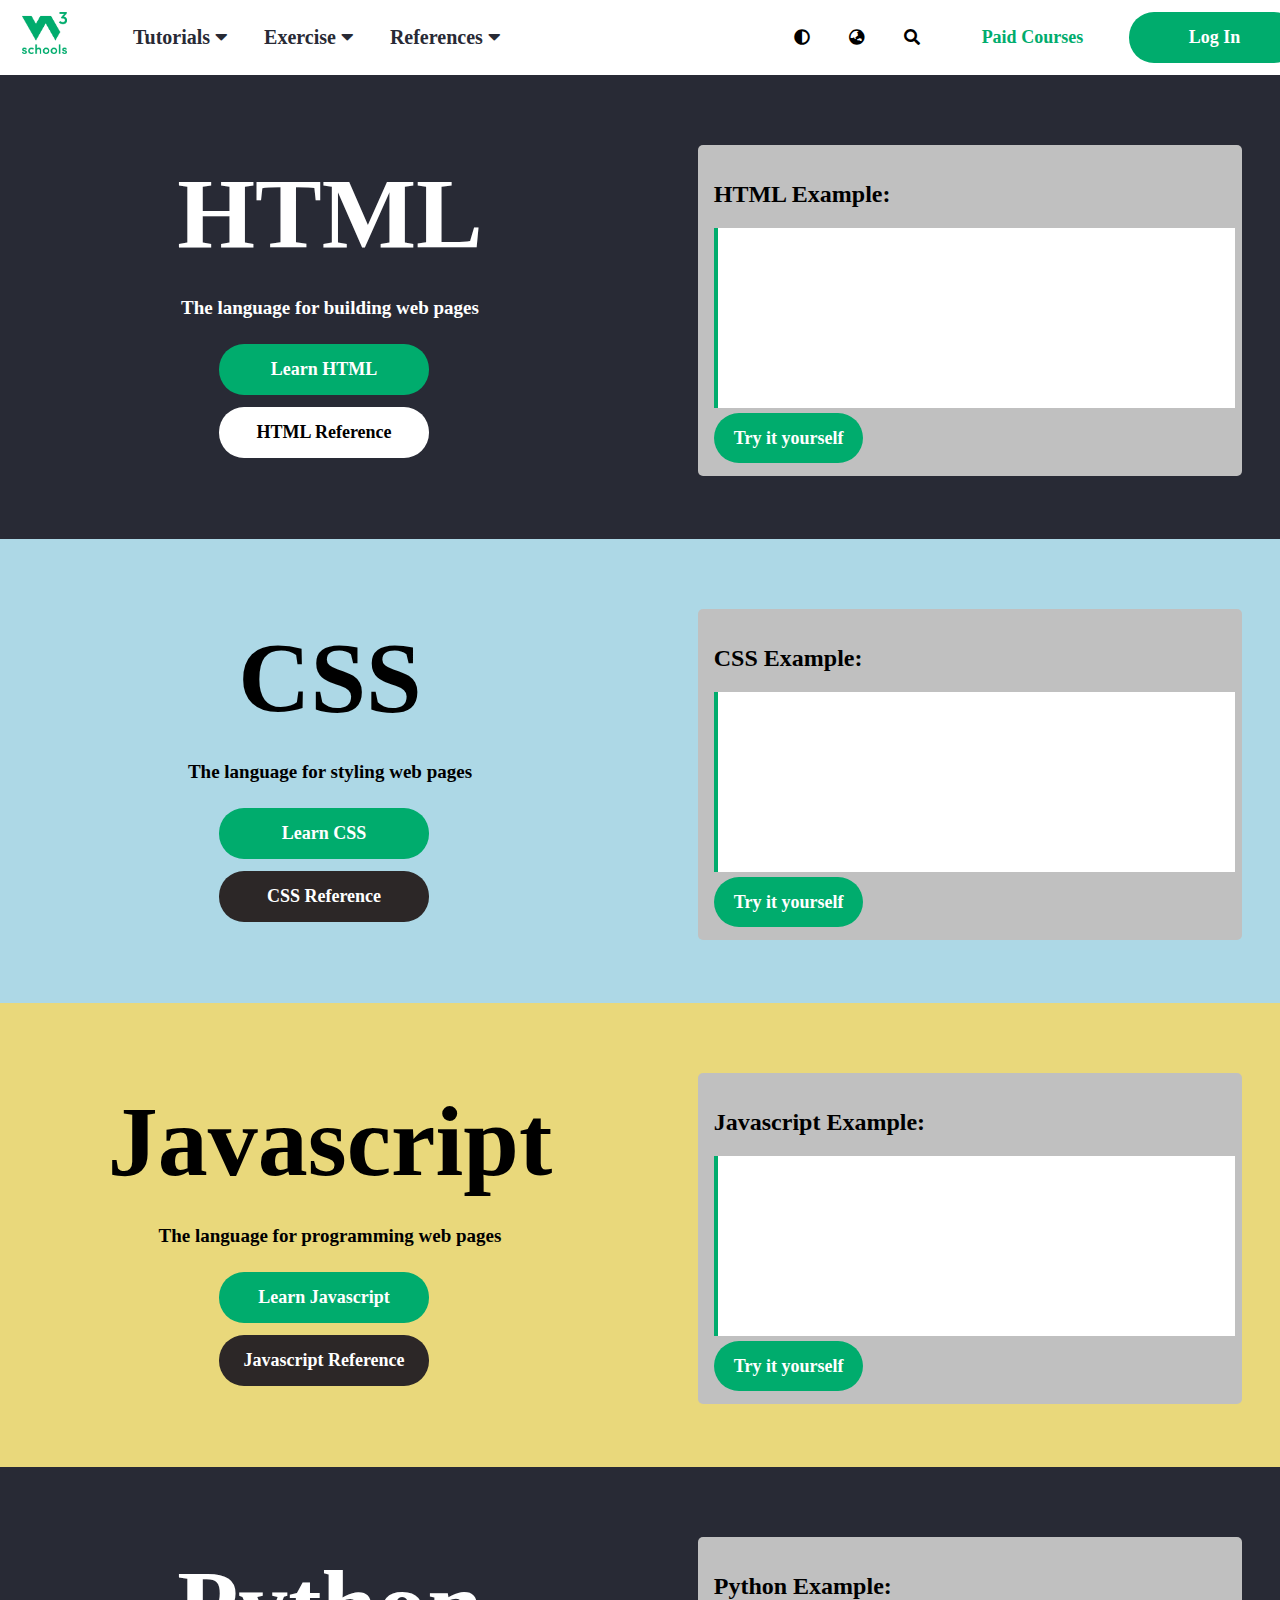
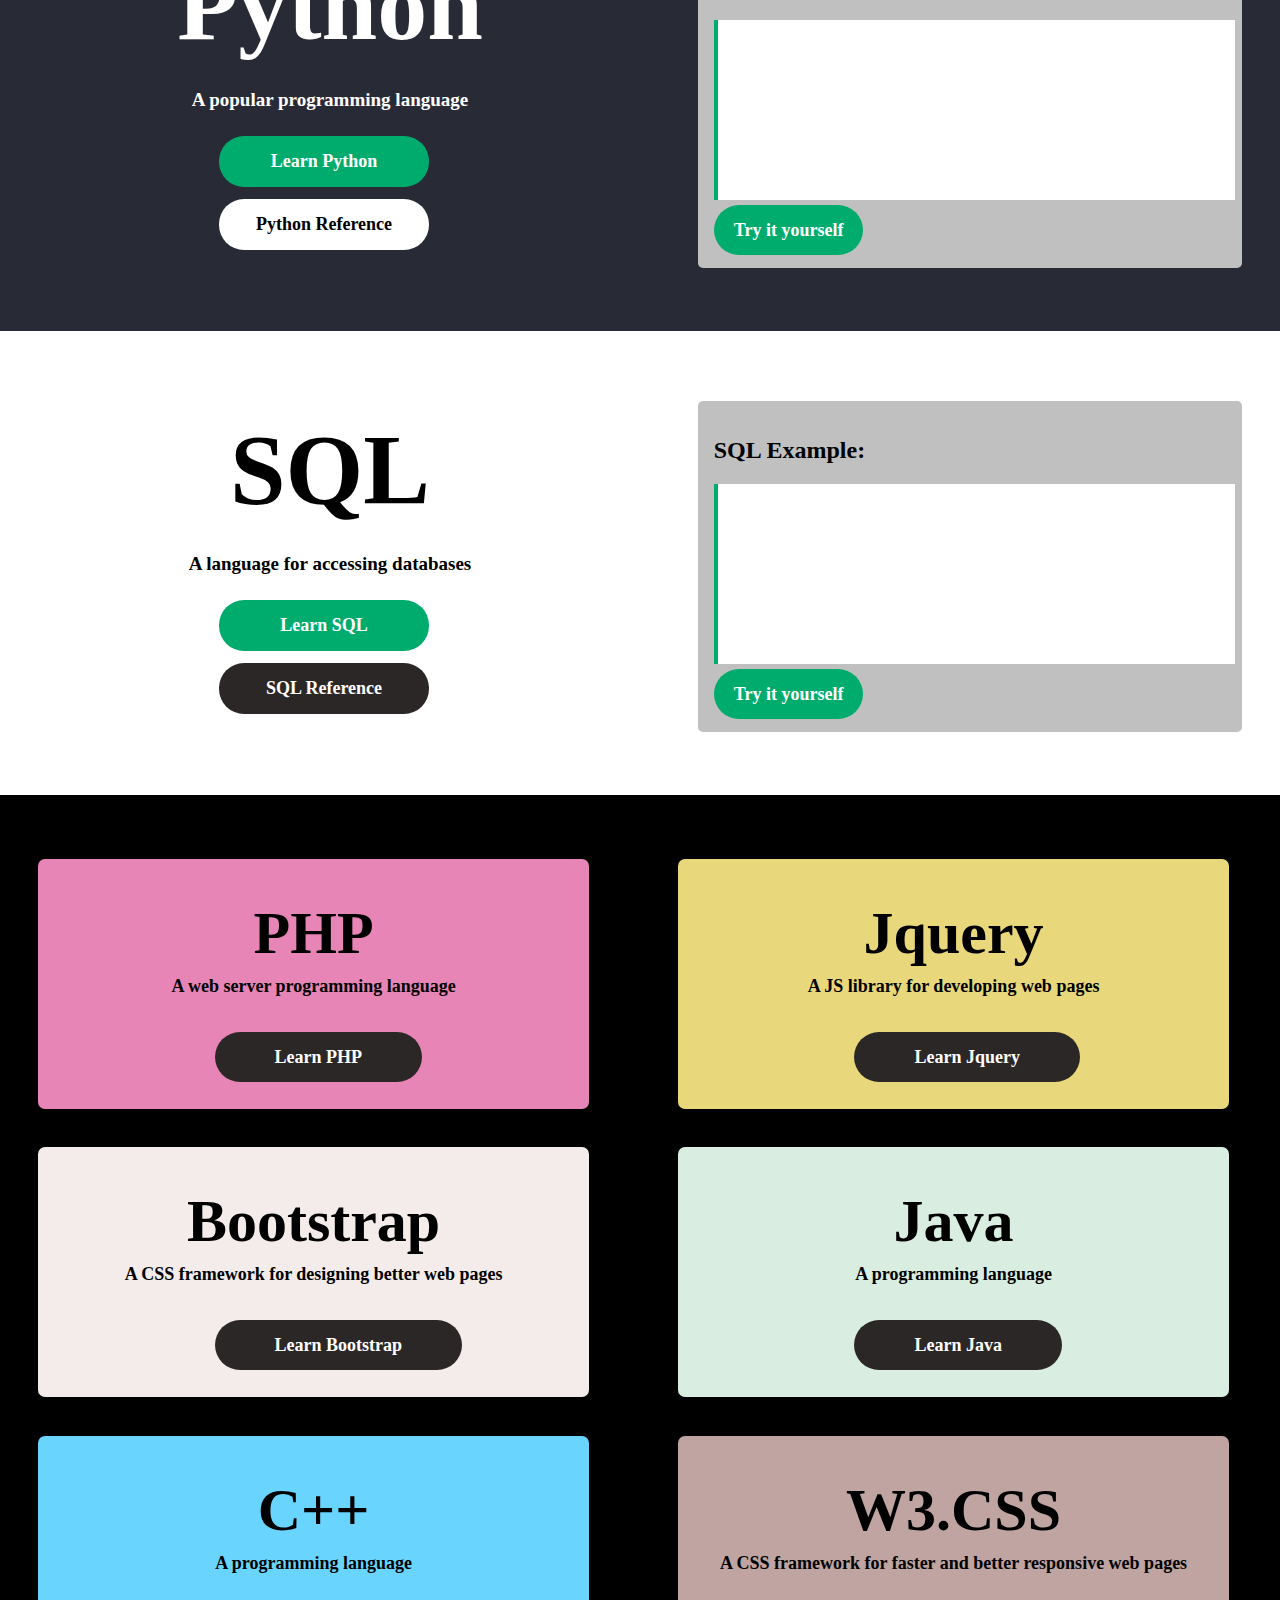
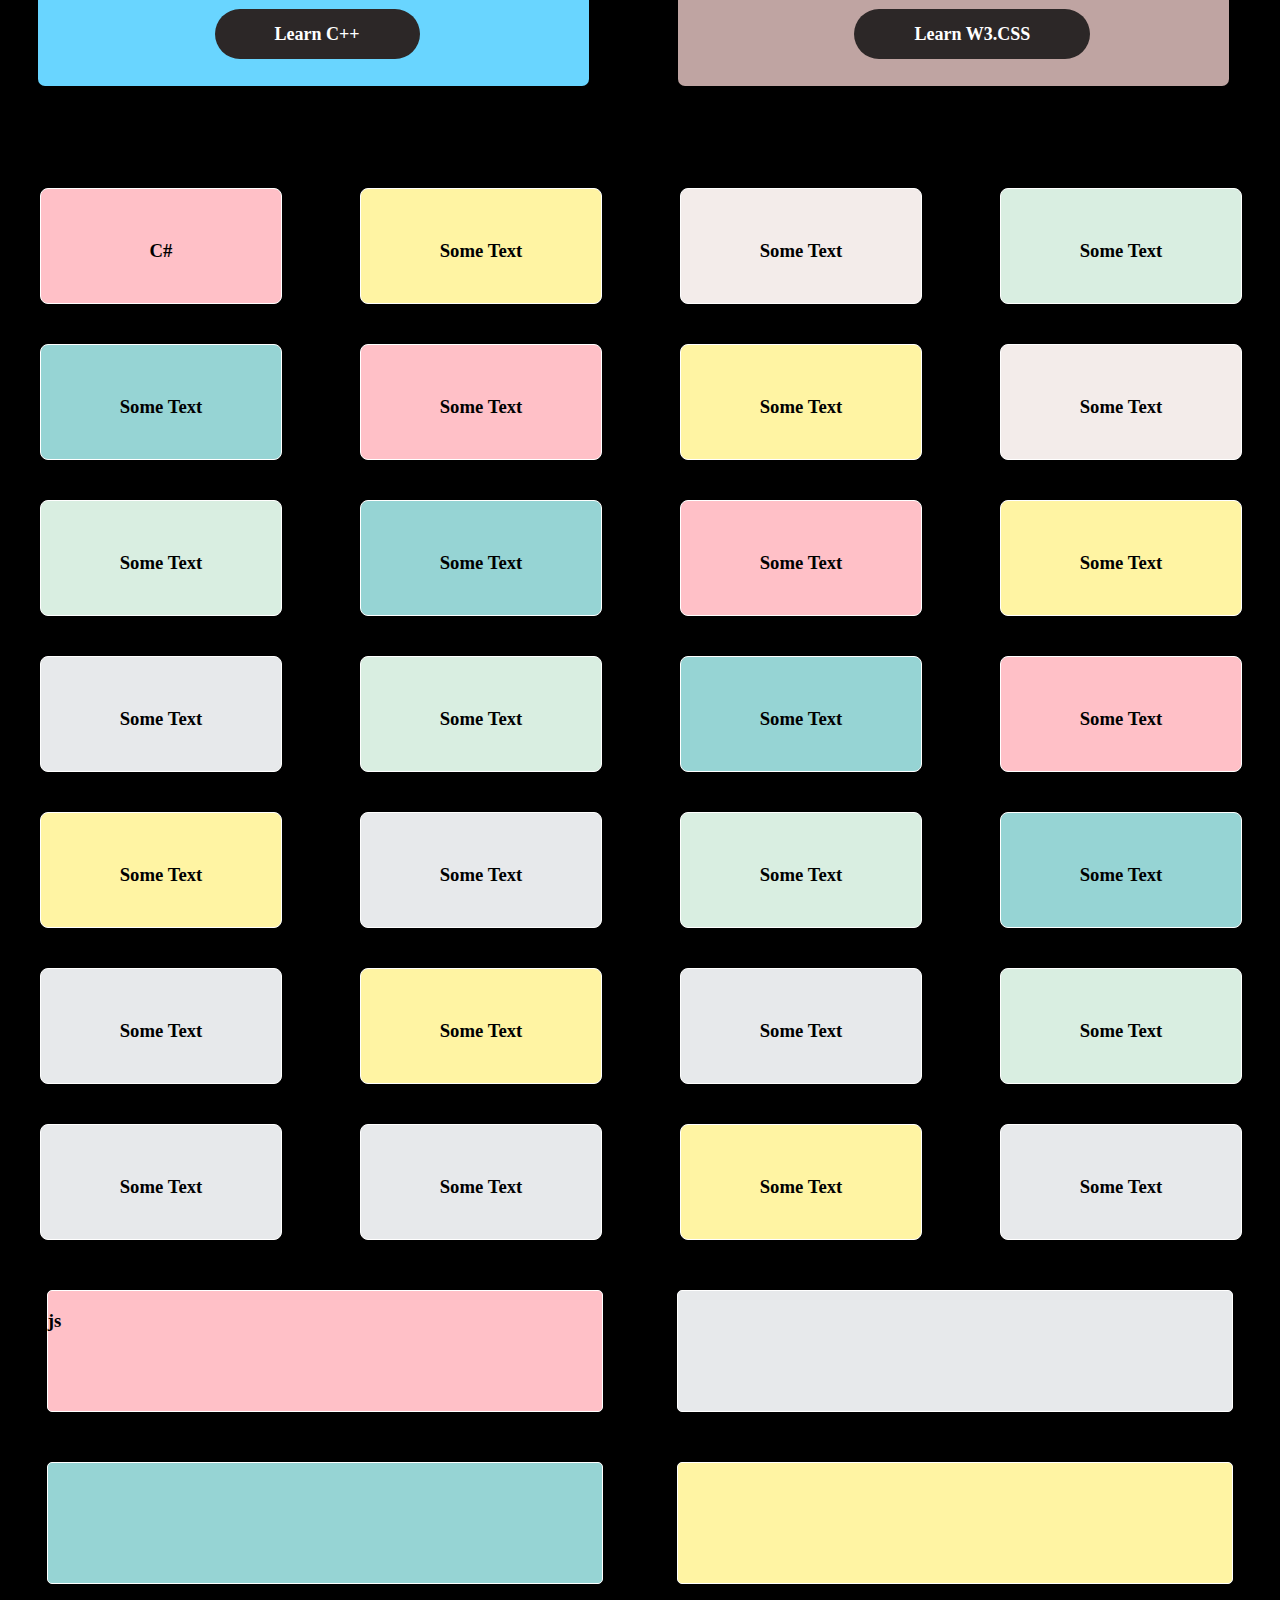
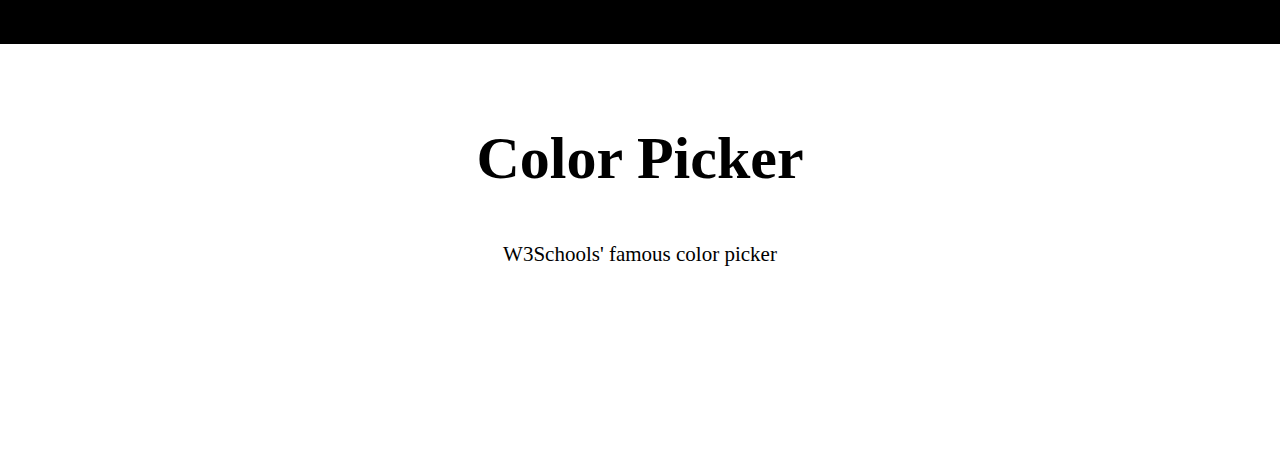
<file: IndeX.html>
<!DOCTYPE html>
<html>
    <head>
        <title>W3 Schools Online Web Tutorials</title>
        
        <link rel="stylesheet" type="text/css" href="assets/css/style1.css">
        <meta charset="utf-8">
        <link rel="stylesheet" type="text/css" href="assets/fontawesome/css/all.min.css">
    </head>
    <body>
        <header>
            <!-- left header-->
            <div class="left-header"> 
                <div class="image">
                <a href="#"><img src="assets/img/W3Schools_logo.png"></a>  
            </div>
             <!--left menu-->
            <div class="nav ">
                <ul>
                    <li class="nav-li dropdown"><a href="#">Tutorials <i class="fas fa-caret-down"></i></a>
                    
                        <div class="down-menu">
                            <h3>Tutorials</h3>
                            <div class="dropdown-menu">
                                    <div class="sections html">
                                        <h2 class="div-header">HTML and CSS</h2>
                                        <div class="menu"> 
                                            <ul>
                                                <li><a href="#" class="links">Learn HTML</a></li>
                                                <li><a href="#" class="links">Learn CSS</a></li>
                                                <li><a href="#" class="links">Learn Bootstrap</a></li>
                                                <li><a href="#" class="links">Learn W3.css</a></li>
                                                <li><a href="#" class="links">Learn Colors</a></li>
                                                <li><a href="#" class="links">Learn Icons</a></li>
                                                <li><a href="#" class="links">Learn Graphics</a></li>
                                                <li><a href="#" class="links">Learn SVG</a></li>
                                                <li><a href="#" class="links">Learn Canvas</a></li>
                                                <li><a href="#" class="links">Learn How To</a></li>
                                                <li><a href="#" class="links">Learn SAss</a></li>
                                            </ul>
                                        </div> 
                                    </div>
                                    <div class="sections css">
                                        <h2 class="div-header">Javascript</h2>
                                        <div class="menu"> 
                                            <ul>
                                                <li><a href="#" class="links">Learn Javascript</a></li>
                                                <li><a href="#" class="links">Learn Jquery</a></li>
                                                <li><a href="#" class="links">Learn React</a></li>
                                                <li><a href="#" class="links">Learn Angular.js</a></li>
                                                <li><a href="#" class="links">Learn JSON</a></li>
                                                <li><a href="#" class="links">Learn AJAX</a></li>
                                                <li><a href="#" class="links">Learn AppML</a></li>
                                                <li><a href="#" class="links">Learn W3.js</a></li>
                                                
                                            </ul>
                                        </div>
                                        
                                        
                                    </div>
                                    <div class="sections php">
                                        <h2 class="div-header">Server Side</h2>
                                        <div class="menu"> 
                                            <ul>
                                                <li><a href="#" class="links">Learn SQL</a></li>
                                                <li><a href="#" class="links">Learn Mysql</a></li>
                                                <li><a href="#" class="links">Learn PHP</a></li>
                                                <li><a href="#" class="links">Learn ASP</a></li>
                                                <li><a href="#" class="links">Learn Node.js</a></li>
                                                <li><a href="#" class="links">Learn Raspberry pi</a></li>
                                                <li><a href="#" class="links">Learn Git</a></li>
                                                
                                            </ul>
                                        </div>
                                        
                                        
                                    </div>
                                    <div class="sections jquery">
                                        <h2 class="div-header">Artificial Intelligent</h2>
                                        <div class="menu"> 
                                            <ul>
                                                <li><a href="#" class="links">Learn AI</a></li>
                                                <li><a href="#" class="links">Learn Machine Learning</a></li>
                                                <li><a href="#" class="links">Learn Data Science</a></li>
                                                <li><a href="#" class="links">Learn NumPy</a></li>
                                                <li><a href="#" class="links">Learn Pandas</a></li>
                                                <li><a href="#" class="links">Learn SciPy</a></li>
                                                <li><a href="#" class="links">Learn Statistics</a></li>
                                               
                                            </ul>
                                        </div>
                                        
                                        
                                    </div>
                                    <div class="sections js">
                                        <h2 class="div-header">Programming</h2>
                                        <div class="menu"> 
                                            <ul>
                                                <li><a href="#" class="links">Learn Python</a></li>
                                                <li><a href="#" class="links">Learn Java</a></li>
                                                <li><a href="#" class="links">Learn HTML</a></li>
                                                <li><a href="#" class="links">Learn HTML</a></li>
                                                <li><a href="#" class="links">Learn HTML</a></li>
                                                <li><a href="#" class="links">Learn HTML</a></li>
                                                
                                            </ul>
                                        </div>
                                        
                                        
                                    </div>
                                    <div class="sections bts">
                                        <h2 class="div-header">Web Building</h2>
                                        <div class="menu"> 
                                            <ul>
                                                <li><a href="#" class="links">Web Templates</a></li>
                                                <li><a href="#" class="links">Web Statistics</a></li>
                                                <li><a href="#" class="links">Web Certificates</a></li>
                                                <li><a href="#" class="links">Learn HTML</a></li>
                                                <li><a href="#" class="links">Learn HTML</a></li>
                                                <li><a href="#" class="links">Learn HTML</a></li>
                                                <li><a href="#" class="links">Learn HTML</a></li>
                                                <li><a href="#" class="links">Learn HTML</a></li>
                                                <li><a href="#" class="links">Learn HTML</a></li>
                                               
                                            </ul>
                                        </div>
                                        
                                        
                                    </div>
                                    <div class="sections asp">
                                        <h2 class="div-header">XML Tutorials </h2>
                                        <div class="menu"> 
                                            <ul>
                                                <li><a href="#" class="links">Learn XML</a></li>
                                                <li><a href="#" class="links">Learn XML AJAX</a></li>
                                                <li><a href="#" class="links">Learn XML DOM</a></li>
                                                <li><a href="#" class="links">Learn HTML</a></li>
                                                <li><a href="#" class="links">Learn HTML</a></li>
                                                <li><a href="#" class="links">Learn HTML</a></li>
                                                <li><a href="#" class="links">Learn HTML</a></li>
                                                <li><a href="#" class="links">Learn HTML</a></li>
                                                
                                            </ul>
                                        </div>
                                        
                                        
                                    </div>
                            </div>   
                            
                            </div>
                    
                    
                    </li>

                   
                        <li class="nav-li"><a >Exercise <i class="fas fa-caret-down"></i></a></li>
                    <li class="nav-li"><a >References <i class="fas fa-caret-down"></i></a></li>
                </ul>
                    </div>
                    
            </div>
        </div>
            <!--Right Header-->
            <div class="right-header">
<div class="icons">
    <ul>
        <li><a href=""><i class="fas fa-adjust"></i></a></li>
        <li><a href=""><i class="fas fa-globe-asia"></i></a></li>
        <li><a href=""><i class="fas fa-search"></i></a></li>
    </ul>
</div>
<div class="header-btn">
<a href="" class="default-btn light-btn">Paid Courses</a>
<a href="#" class="default-btn last-btn ">Log In</a>
</div>
            </div>
        </header>
        <!--header end-->
        <main> 
            <section class="main-section">
<div class="left-box">
<h2>HTML</h2>
<h4>The language for building web pages</h4>
<a class="default-btn last-btn">Learn HTML</a>
<a class="default-btn light-btn ">HTML Reference</a>
</div>
<div class="right-box">
    <div class="right-inner">
        <h2>HTML Example:</h2>
        <div class="code-block">
            
        </div>
        <a href="#" class="default-btn last-btn ">Try it yourself</a>
    </div>

</div>
        </section>
        <!--html section end-->

        <!--Css section start-->
        <section class="main-section css-sec">
            <div class="left-box">
            <h2>CSS</h2>
            <h4>The language for styling web pages</h4>
            <a class="default-btn last-btn">Learn CSS</a>
            <a class="default-btn light-btn ">CSS Reference</a>
            </div>
            <div class="right-box">
                <div class="right-inner">
                    <h2>CSS Example:</h2>
                    <div class="code-block">
                    
                    </div>
                    <a href="#" class="default-btn last-btn ">Try it yourself</a>
                </div>
            
            </div>
                    </section>
                    <!--css section end-->

                    <!--Javascript section start-->

                    <section class="main-section css-sec js-sec">
                        <div class="left-box">
                        <h2>Javascript</h2>
                        <h4>The language for programming web pages</h4>
                        <a class="default-btn last-btn">Learn Javascript</a>
                        <a class="default-btn light-btn ">Javascript Reference</a>
                        </div>
                        <div class="right-box">
                            <div class="right-inner">
                                <h2>Javascript Example:</h2>
                                <div class="code-block">
                                
                                </div>
                                <a href="#" class="default-btn last-btn ">Try it yourself</a>
                            </div>
                        
                        </div>
                                </section>
<!--javascript section end-->
<!--python section start-->
                                <section class="main-section">
                                    <div class="left-box">
                                    <h2>Python</h2>
                                    <h4>A popular programming language</h4>
                                    <a class="default-btn last-btn">Learn Python</a>
                                    <a class="default-btn light-btn ">Python Reference</a>
                                    </div>
                                    <div class="right-box">
                                        <div class="right-inner">
                                            <h2>Python Example:</h2>
                                            <div class="code-block">
                                            
                                            </div>
                                            <a href="#" class="default-btn last-btn ">Try it yourself</a>
                                        </div>
                                    
                                    </div>
                                            </section>
<!---->
                                            <section class="main-section css-sec sql-sec">
                                                <div class="left-box">
                                                <h2>SQL</h2>
                                                <h4>A language for accessing databases</h4>
                                                <a class="default-btn last-btn">Learn SQL</a>
                                                <a class="default-btn light-btn ">SQL Reference</a>
                                                </div>
                                                <div class="right-box">
                                                    <div class="right-inner">
                                                        <h2>SQL Example:</h2>
                                                        <div class="code-block">
                                                        
                                                        </div>
                                                        <a href="#" class="default-btn last-btn ">Try it yourself</a>
                                                    </div>
                                                
                                                </div>
                                                        </section>
            
    </main>
      <!--main section end-->  
      <!--section two-->
          <div class="section-two">
                 <div class="sec-inner sec-first">
    <h2>PHP</h2>
    <h4>A web server programming language</h4>
    <a href="" class="buttons">Learn PHP</a>
                </div>
<div class="sec-inner sec-second">
    <h2>Jquery</h2>
    <h4>A JS library for developing web pages</h4>
    <a href="" class="buttons">Learn Jquery</a>
</div>
<div class="sec-inner sec-third">
    <h2>Bootstrap</h2>
    <h4>A CSS framework for designing better web pages</h4>
    <a href="" class="buttons">Learn Bootstrap</a>
</div>
<div class="sec-inner sec-fourth">
    <h2>Java</h2>
    <h4>A programming language</h4>
    <a href="" class="buttons">Learn Java</a>
</div>
<div class="sec-inner sec-fifth">
    <h2>C++</h2>
    <h4>A programming language</h4>
    <a href="" class="buttons">Learn C++</a>
</div>
<div class="sec-inner sec-sixth">
    <h2>W3.CSS</h2>
    <h4>A CSS framework for faster and better responsive web pages</h4>
    <a href="" class="buttons">Learn W3.CSS</a>
</div>
      </div>
      <div class="grid-container">
<div class="Small-box pink">
<h3>C#</h3>
</div>
<div class="Small-box yellow">
    <h3>Some Text</h3>
    </div>
    <div class="Small-box kotlin">
        <h3>Some Text</h3>
        </div>
        <div class="Small-box mysql">
            <h3>Some Text</h3>
            </div>
            <div class="Small-box tourquis">
                <h3>Some Text</h3>
                </div>
                <div class="Small-box ">
                    <h3>Some Text</h3>
                    </div>
                    <div class="Small-box yellow">
                        <h3>Some Text</h3>
                        </div>
                        <div class="Small-box kotlin ">
                            <h3>Some Text</h3>
                            </div>
                            <div class="Small-box light-grn">
                                <h3>Some Text</h3>
                                </div>
                                <div class="Small-box tourquis">
                                    <h3>Some Text</h3>
                                    </div>
                                    <div class="Small-box pink">
                                        <h3>Some Text</h3>
                                        </div>
                                        <div class="Small-box  yellow">
                                            <h3>Some Text</h3>
                                            </div>
                                            <div class="Small-box grey">
                                                <h3>Some Text</h3>
                                                </div>
                                                <div class="Small-box light-grn">
                                                    <h3>Some Text</h3>
                                                    </div>
                                                    <div class="Small-box tourquis">
                                                        <h3>Some Text</h3>
                                                        </div>
                                                        <div class="Small-box pink">
                                                            <h3>Some Text</h3>
                                                            </div>
                                                            <div class="Small-box yellow">
                                                                <h3>Some Text</h3>
                                                                </div>
                                                                <div class="Small-box grey">
                                                                    <h3>Some Text</h3>
                                                                    </div>
                                                                    <div class="Small-box light-grn">
                                                                        <h3>Some Text</h3>
                                                                        </div>
                                                                        <div class="Small-box tourquis">
                                                                            <h3>Some Text</h3>
                                                                            </div>
                                         <div class="Small-box grey">
                         <h3>Some Text</h3>
                         </div>
                                                                                <div class="Small-box yellow">
                                                                                    <h3>Some Text</h3>
                                                                                    </div>
                                                                                    <div class="Small-box grey">
                                                                                        <h3>Some Text</h3>
                                                                                        </div>
                                                                                        <div class="Small-box mysql">
                                                                                            <h3>Some Text</h3>
                                                                                            </div>
                                                     <div class="Small-box grey">
                                                    <h3>Some Text</h3>
                                          </div>
                                                                     <div class="Small-box grey">
                                                      <h3>Some Text</h3>
                                            </div>
                                      <div class="Small-box yellow">
                      <h3>Some Text</h3>
                                     </div>
                                     <div class="Small-box grey">
                                        <h3>Some Text</h3>
                                                       </div>
      </div>

      <div class="flex-box">
          <div class="medium-box pink">
              <h3>js</h3>
          </div>
          <div class="medium-box grey">
            <h3></h3>
        </div>
        <div class="medium-box tourquis">
            <h3></h3>
        </div>
        <div class="medium-box yellow">
            <h3></h3>
        </div>
      </div>
      <div class="color-picker">
          <h4>Color Picker</h4>
          <h6>W3Schools' famous color picker </h6>
      </div>
    </body>
</html>
</file>
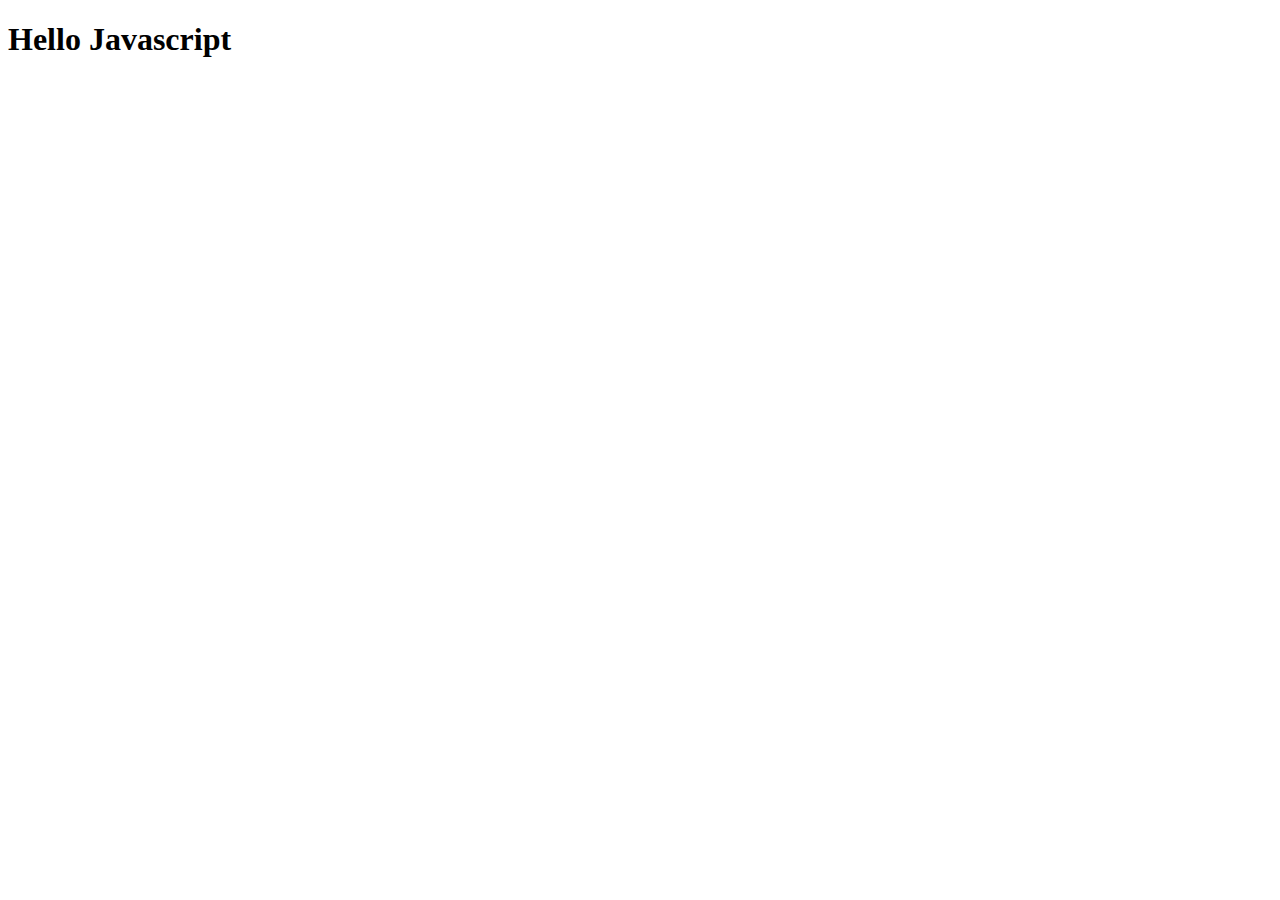
<file: assets/css/new.html>
<!DOCTYPE html>
<html>
    <head>
        <title></title>
    </head>
    <body>
        <h1>Hello Javascript</h1>
        
        <script type="text/javascript">
      
         document.getElementById('d').innerHTML = 'Hello Faria';
        </script>
        <h2 id="d"> 
           
        </h2>
    </body>
</html>
</file>
<file: assets/css/style1.css>
@font-face {
    font-family: 'Source Sans Pro';
    font-style: normal;
    font-weight: 700;
    src: url('../fonts/source-sans-pro-v14-latin-700.eot');
    /* IE9 Compat Modes */
    src: url('../fonts/source-sans-pro-v14-latin-700.eot?#iefix') format('embedded-opentype'),
        /* IE6-IE8 */
        url('../fonts/source-sans-pro-v14-latin-700.woff2') format('woff2'),
        /* Super Modern Browsers */
        url('../fonts/source-sans-pro-v14-latin-700.woff') format('woff'),
        /* Modern Browsers */
        url('../fonts/source-sans-pro-v14-latin-700.ttf') format('truetype'),
        /* Safari, Android, iOS */
        url('../fonts/source-sans-pro-v14-latin-700.svg#SourceSansPro') format('svg');
    /* Legacy iOS */
    font-display: swap;
}
body{
    margin: 0px;

}

header
{
    background-color: white;
    display: flex;
    height: 75px;
    justify-content: space-between;
    align-items: center;
    padding-left: 12px;
    padding-right: 16px;
}
.left-header
{
    display: inline-flex;
}
.image a
{
    display: inline-flex; padding: 30px 10px;
   
}
.image a img
{
   
    max-width: 45px;
}

.nav{
    display: inline-block;
}
.nav-li{
    display:inline-flex;
  
}
.nav ul
{
    display:block;
     list-style-type: none;
}
.nav ul li a {
    padding: 28px 16px;
    font-size: 20px;
    font-weight: 600;
    text-decoration: none;
    color: #282A35;
}

.nav ul li a:hover
{
    color: white; 
    background-color: #1db97d;
}
/*dropdown content style*/
body{margin: 0px 0px;}
.div-header{
    font-size: 22px;
    color: #FFF4A3;
    display: block;
}
 .menu ul{
    list-style-type: none;
    margin-left: 0px;
    padding: 0px 0px 0px 0px;
   
}

 .menu ul li a{
    text-decoration: none;
    display:block; 
    font-size: 20px;
    font-weight: 600;
    padding: 7px 3px;
    color:white;
}
.links{
    display: inline-block;
}
.links:hover{
    color:black !important;
    background-color: rgb(228, 222, 222) !important;}
.down-menu h3{
    color: #FFF4A3;
    font-size: 35px;
    position: absolute;
    margin: 60px 900px 30px 150px;
    display: block;
}
.sections{

    margin-top: 150px;
    margin-bottom: 0px;

   
}
/*using grid*/
.dropdown-menu{
    height: 100%;
    background-color: black;
    margin: 0px 0px;
    display: grid;
    grid-gap: 10px;
    grid-template-columns: auto auto auto auto;
    grid-template-rows: repeat(3,350px);
    width: 100%;

}

.html{
    grid-column-start:1;
    margin-left: 150px;
}

.php{
    
}
.js{
    grid-column-start: 2;
    grid-row-start: 2;

}
.jquery{
    
}
.bts{
    grid-row-start: 2;
    
    grid-column-start:3 ;
    
    
}
.asp{
    grid-row-start: 2;
    grid-column-start: 4;
    
}
/*dropdown content style ending*/

.down-menu{
    display: none;
    position: absolute;
    left: 0px;
    top: 75px;
  width: 100%;
  height: 900px;
  width: 100%;
}

.dropdown:hover .down-menu{ 
              display: block;
              margin: 0%;
              width: 100%;
              position: absolute;
}


.right-header
{
    display: flex;
    position: absolute;
    left: 58%;
   
}
.icons ul
{
   display: flex;
    list-style: none; 
    justify-content: space-between;
   
}
.icons ul li a
{
    
    margin-right: 15px;
    text-decoration: none;
   display: block; 
   padding: 8px 12px;
color: black;
}
.icons ul li a:hover 
{
    color:#00ac6d;
    background-color: white;
}
.header-btn{
    align-items: center;
    display: flex;
    justify-content: space-around;
}
.header-btn a {
    width: 130px;
}

.header-btn a:last-child {
    margin-right: 0px;
}
.default-btn{
    padding: 15px 20px;
    color: #00ac6d;
    text-decoration: none;
    text-align: center;
    font-weight: 800;
    font-size: 18px;
    width: 130px;
    border-radius: 25px; margin-right: 12px;
   }
  .light-btn:hover{
    background-color:#00ac6d;
    color:white;
    
 }
 .last-btn{
     color: white;
     background-color: #00ac6d;
     
 }
 .last-btn:hover{
    background-color:#28c086;
    color:white;
 }
 .main-section{
     background-color:#282A35;
     height: 400px;
     padding: 32px 0px;
     justify-content: space-between;
     color: white;
     display: flex;
 }
 .left-box{

display: flex;
flex-direction: column;
justify-content: center;
text-align: center;
align-items: center;
padding: 3%;
width: 50%;

 }
 .left-box h2{
    font-size: 100px;
    line-height: normal;
    font-weight: 700;
    color: white;
    line-height: normal;
    margin: 0;
    
}
.left-box h4{
    font-size: 19px;
    font-weight: 600;
    margin-top: 10.2px 0;
    color: white;
}
.left-box a{
    
    width: 170px;
    }
.left-box a:last-child {
    color: black;
    margin-top: 12px;
    background-color: white;
}
.left-box a:last-child:hover{
    background-color:#28c086;
    color:white;
}
.right-box{
    width: 50%;
    padding: 3% ;
    box-sizing: border-box;
    margin-right: 30px;
   
}
.right-inner{
    background-color: silver;
    height: 300px;
    width: 100%;
    padding: 3%;
border-radius: 5px;
}
.right-inner h2
{
    color: black;
}
.right-inner a{
    width: 170px;
}
.code-block{
    height: 150px;
    width: 95%;
    padding: 15px;
    background-color: white;
    border-left: solid 4px #00ac6d;
    margin-bottom: 20px;
   
}
.css-sec{
    background-color: lightblue;
}
.css-sec h2 {
color: black;
}
.css-sec h4{
    color: black;
}
.css-sec .left-box a:last-child{
    color: white;
    background-color: rgb(44, 39, 39);
}
.css-sec .left-box a:last-child:hover{
    background-color: black;
}
.js-sec{
    background-color: rgb(233, 216, 123);
}
.sql-sec{background-color: white;}
.section-two{
margin: 0px;

background-color: black;
padding: 64px 0px 64px 0px;
display:inline-flex;
flex-wrap: wrap;
box-sizing: border-box;

}
.sec-inner{
    height: 250px;
    width: 43%;
    justify-content: space-between;
    align-items: center;
      margin-left: 3%;   
      margin-right: 4%;
      margin-bottom: 3%;
      border-radius: 7px;   
}
.sec-inner h2{
    font-size: 60px;
    font-weight: 800;
    margin-top: 40px;
    text-align: center;
    margin-bottom: 0%;
}
.sec-inner h4{
    font-size: 18px;
    font-weight: 800;
    margin-top:8px;
    text-align: center;
    margin-bottom: 50px;
}
.sec-inner a{
    text-decoration: none;
    width: 180px;
    color: white;
    background-color: rgb(44, 39, 39);
    padding: 15px 60px;
    text-align: center;
    border-radius: 25px;
    margin-left: 32%;
    font-size: 18px;
    font-weight: 600;
}
.sec-inner a:hover{
    background-color: black;
}
.sec-first{
    background-color: rgb(231, 133, 182);
}
.sec-second{
    background-color: rgb(233, 216, 123);
}
.sec-third{
    background-color: #F3ECEA;
}
.sec-fourth{
    background-color: #D9EEE1;
}
.sec-fifth{
    background-color: rgb(105, 213, 255);
}
.sec-sixth{
    background-color: rgba(245, 210, 207, 0.781);
}



.grid-container{
    margin-top: 0px;
background-color: rgb(0, 0, 0);
display: grid;
justify-content: space-around;
grid-template-columns: repeat(4, minmax(100px,240px));



}
.Small-box{
    border: solid 1px white ;
    width: 240px;
    height: 50px;
    padding: 32px 0px;
    margin-bottom: 40px;
   border-radius: 8px;
  text-align: center;
}
.Small-box:nth-child(6)
{
    background-color: #ffc0c7;
}
.pink{
    background-color:#ffc0c7; 
}
.yellow{
    background-color: #FFF4A3;
}
.kotlin{
    background-color: #F3ECEA;
}
.mysql{
    background-color: #D9EEE1;
}
.tourquis{
    background-color: #96D4D4;
}
.light-grn{
    background-color: #D9EEE1;
}
.grey{
    background-color: #E7E9EB;
}
.light-brown{
    background-color: #FFF4A3;
}
.flex-box{
    background-color: black;
    padding: 10px;
    box-sizing: border-box;
    display: flex;
    flex-direction: row;
    flex-wrap: wrap;
    justify-content: space-around;
}
.medium-box{
    width: 44%;
    height: 120px;
    border: solid 1px white;
    margin-bottom: 50px;
    border-radius: 5px;}
  .color-picker{
      background-color: white;
      margin: 0%;
      height: 350px;
      text-align: center;
  } 
  .color-picker h4  {
font-size: 60px;
font-weight: 800; 
margin-bottom: 5px; }
.color-picker h6{
    font-size: 21px;
    font-weight: 400;
}
</file>
